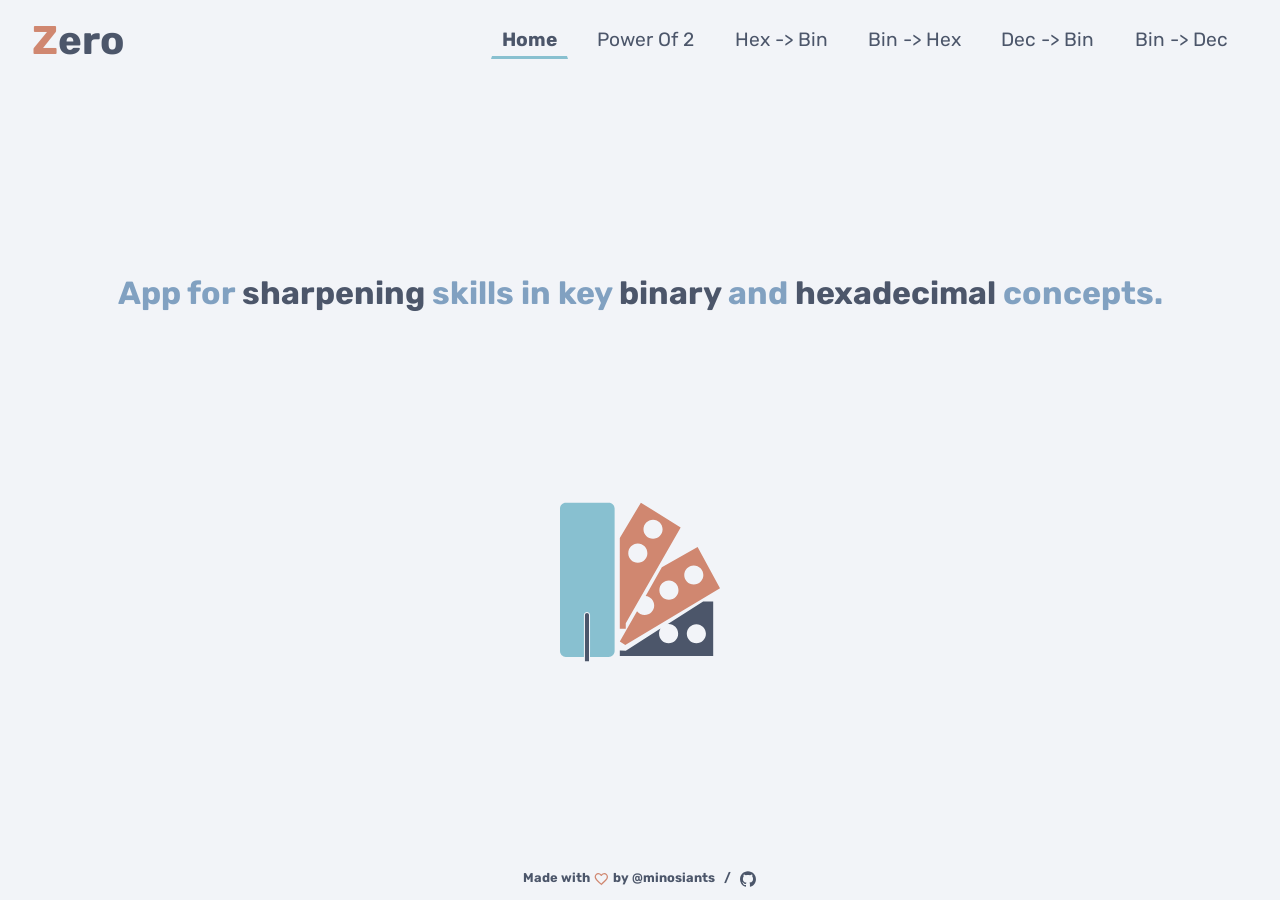
<file: index.html>
<!doctype html>
<html lang="en">
  <head>
    <meta charset="UTF-8" />
    <meta name="viewport" content="width=device-width, initial-scale=1" />
    <meta property="og:title" content="Zero" />
    <meta
      property="og:description"
      content="App for sharpening skills in key binary and hexadecimal concepts."
    />
    <meta
      property="og:image"
      content="https://minosiants.com/zero/media/logo.png"
    />
    <meta property="og:url" content="https://minosiants.com/zero" />
    <meta property="og:type" content="website" />

    <title>Zero</title>
    <link rel="shortcut icon" href="media/favicon.ico" />
    <link rel="preconnect" href="https://fonts.googleapis.com" />
    <link rel="preconnect" href="https://fonts.gstatic.com" crossorigin />
    <link
      href="https://fonts.googleapis.com/css2?family=Rubik:ital,wght@0,300..900;1,300..900&display=swap"
      rel="stylesheet"
    />
    <link href="css/style.css" rel="stylesheet" />
    <script src="js/code.js"></script>
    <style></style>
  </head>
  <body>
    <div class="canvas">
      <div class="content-pusher"></div>
      <header class="app-header">
        <div class="app-menu">
          <div class="logo">
            <a href="http://minosiants.com/zero"
              ><span class="logo-z">Z</span><span class="logo-00">ero</span></a
            >
          </div>
          <div class="app-menu-horizontal">
            <div class="app-menu-horizontal-list">
              <a
                href="index.html"
                class="app-menu-horizontal-list-item selected"
                >Home</a
              >
              <a href="power.html" class="app-menu-horizontal-list-item"
                >Power Of 2</a
              >
              <a href="hex.html" class="app-menu-horizontal-list-item"
                >Hex -> Bin</a
              >
              <a href="bin.html" class="app-menu-horizontal-list-item"
                >Bin -> Hex</a
              >
              <a href="dec.html" class="app-menu-horizontal-list-item"
                >Dec -> Bin</a
              >
              <a href="bdec.html" class="app-menu-horizontal-list-item"
                >Bin -> Dec</a
              >
            </div>
          </div>
          <div class="app-menu-hamburger">
            <svg
              xmlns="http://www.w3.org/2000/svg"
              class="app-menu-hamburger-icon"
              viewBox="0 -960 960 960"
              width="20px"
              fill="#e3e3e3"
            >
              <path
                d="M144-264v-72h672v72H144Zm0-180v-72h672v72H144Zm0-180v-72h672v72H144Z"
              />
            </svg>
          </div>
        </div>

        <div class="app-menu-slider">
          <div class="app-menu-slider-list">
            <a href="index.html" class="app-menu-slider-list-item selected"
              >Home</a
            >
            <a href="power.html" class="app-menu-slider-list-item"
              >Power Of 2</a
            >
            <a href="hex.html" class="app-menu-slider-list-item">Hex -> Bin</a>
            <a href="bin.html" class="app-menu-slider-list-item">Bin -> Hex</a>
            <a href="dec.html" class="app-menu-slider-list-item">Dec -> Bin</a>
            <a href="bdec.html" class="app-menu-slider-list-item">Bin -> Dec</a>
          </div>
        </div>
      </header>

      <main class="index">
        <h1 class="index-description">
          App for <span class="stress">sharpening</span> skills in key
          <span class="stress">binary</span> and
          <span class="stress">hexadecimal</span> concepts.
        </h1>

        <div class="index-image">
          <svg
            version="1.1"
            id="Capa_1"
            xmlns="http://www.w3.org/2000/svg"
            xmlns:xlink="http://www.w3.org/1999/xlink"
            viewBox="0 0 275.998 275.998"
            xml:space="preserve"
          >
            <g>
              <path
                id="_229759408"
                d="M103.155,62.071v156.641l10.304-0.045l-0.012-9.469l94.689-165.376L139.528,1.129
		L103.155,62.071L103.155,62.071z M134.255,71.784c9.102,0,16.479,7.377,16.479,16.479s-7.378,16.479-16.479,16.479
		c-9.102,0-16.479-7.377-16.479-16.479S125.153,71.784,134.255,71.784z M160.48,30.449c9.102,0,16.479,7.376,16.479,16.478
		s-7.377,16.479-16.479,16.479s-16.479-7.377-16.479-16.479S151.379,30.449,160.48,30.449z"
              />
              <path
                id="_237278608_1_"
                d="M175.657,112.719l-27.884,49.247c8.267,0.891,14.709,7.879,14.709,16.379
		c0,9.102-7.377,16.479-16.479,16.479c-5.363,0-10.136-2.582-13.141-6.542L103.176,240.7l9.413,5.764l163.409-97.882l-38.654-70.967
		L175.657,112.719L175.657,112.719z M187.907,135.618c9.102,0,16.479,7.377,16.479,16.479s-7.378,16.479-16.479,16.479
		s-16.479-7.377-16.479-16.479S178.806,135.618,187.907,135.618z M230.801,109.481c9.102,0,16.479,7.377,16.479,16.479
		s-7.377,16.478-16.479,16.478s-16.479-7.376-16.479-16.478S221.699,109.481,230.801,109.481L230.801,109.481z"
              />
              <path
                d="M264.249,171.591l-17.369,0.078l-61.497,39.088c0.646-0.078,1.303-0.122,1.969-0.122
		c9.102,0,16.479,7.377,16.479,16.479c0,9.103-7.377,16.478-16.479,16.478c-9.101,0-16.479-7.376-16.479-16.478
		c0-3.205,0.902-6.187,2.492-8.724l-59.861,38.043l-10.314-0.102l-0.021,9.437l161.102,0.011h0.001L264.249,171.591z
		 M235.23,243.781c-9.102,0-16.479-7.378-16.479-16.479s7.377-16.479,16.479-16.479c9.102,0,16.479,7.377,16.479,16.479
		S244.332,243.781,235.23,243.781z"
              />
              <path
                id="_237279472_1_"
                d="M10.081,1.129h74.048c5.553,0,10.081,4.528,10.081,10.081v245.979
		c0,5.552-4.528,10.08-10.081,10.08H51.806v-72.455c0-2.904-2.359-5.264-5.274-5.264l0,0c-2.904,0-5.252,2.359-5.252,5.264v72.455
		H10.081C4.529,267.27,0,262.741,0,257.19V11.21C0,5.658,4.529,1.129,10.081,1.129z"
              />
              <path
                id="_231596512"
                d="M46.538,191.408h0.005c1.918,0,3.484,1.566,3.484,3.488v79.973h-6.973v-79.973
		C43.054,192.975,44.62,191.408,46.538,191.408L46.538,191.408z"
              />
            </g>
          </svg>
        </div>
      </main>
      <footer class="app-footer">
        <div>
          Made with
          <svg
            xmlns="http://www.w3.org/2000/svg"
            class="app-footer-fav-icon"
            viewBox="0 -960 960 960"
            fill="#e3e3e3"
          >
            <path
              d="m480-144-50-45q-100-89-165-152.5t-102.5-113Q125-504 110.5-545T96-629q0-89 61-150t150-61q49 0 95 21t78 59q32-38 78-59t95-21q89 0 150 61t61 150q0 43-14 83t-51.5 89q-37.5 49-103 113.5T528-187l-48 43Zm0-97q93-83 153-141.5t95.5-102Q764-528 778-562t14-67q0-59-40-99t-99-40q-35 0-65.5 14.5T535-713l-35 41h-40l-35-41q-22-26-53.5-40.5T307-768q-59 0-99 40t-40 99q0 33 13 65.5t47.5 75.5q34.5 43 95 102T480-241Zm0-264Z"
            />
          </svg>
          by
          <a href="http://minosiants.com" target="_blank">@minosiants</a>
          <span class="app-footer-sep">/</span>
          <a
            href="https://github.com/minosiants/zero"
            target="_blank"
            class="app-footer-github"
          >
            <svg viewBox="0 0 25 25" class="app-footer-github-icon">
              <path
                d="M12 .297c-6.63 0-12 5.373-12 12 0 5.303 3.438 9.8 8.205 11.385.6.113.82-.258.82-.577 0-.285-.01-1.04-.015-2.04-3.338.724-4.042-1.61-4.042-1.61C4.422 18.07 3.633 17.7 3.633 17.7c-1.087-.744.084-.729.084-.729 1.205.084 1.838 1.236 1.838 1.236 1.07 1.835 2.809 1.305 3.495.998.108-.776.417-1.305.76-1.605-2.665-.3-5.466-1.332-5.466-5.93 0-1.31.465-2.38 1.235-3.22-.135-.303-.54-1.523.105-3.176 0 0 1.005-.322 3.3 1.23.96-.267 1.98-.399 3-.405 1.02.006 2.04.138 3 .405 2.28-1.552 3.285-1.23 3.285-1.23.645 1.653.24 2.873.12 3.176.765.84 1.23 1.91 1.23 3.22 0 4.61-2.805 5.625-5.475 5.92.42.36.81 1.096.81 2.22 0 1.606-.015 2.896-.015 3.286 0 .315.21.69.825.57C20.565 22.092 24 17.592 24 12.297c0-6.627-5.373-12-12-12"
              ></path>
            </svg>
          </a>
        </div>
      </footer>
    </div>
  </body>
</html>
</file>
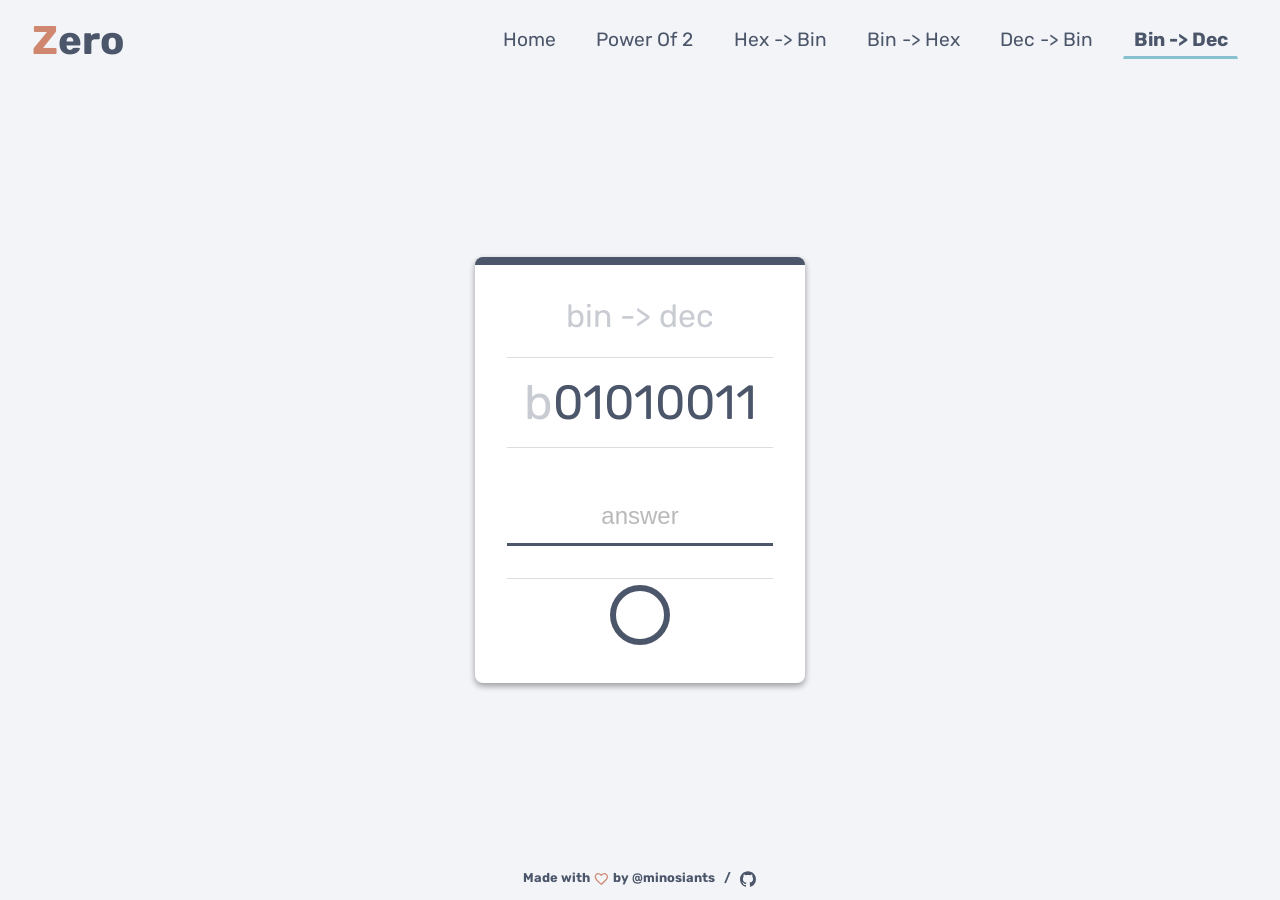
<file: bdec.html>
<!doctype html>
<html lang="en">
  <head>
    <meta charset="UTF-8" />
    <meta name="viewport" content="width=device-width, initial-scale=1" />
    <title>Zero - hex</title>
    <link rel="preconnect" href="https://fonts.googleapis.com" />
    <link rel="preconnect" href="https://fonts.gstatic.com" crossorigin />
    <link
      href="https://fonts.googleapis.com/css2?family=Rubik:ital,wght@0,300..900;1,300..900&display=swap"
      rel="stylesheet"
    />
    <link href="css/style.css" rel="stylesheet" />
    <script src="js/code.js"></script>
    <style></style>
  </head>
  <body id="bdec">
    <div class="canvas">
      <div class="content-pusher"></div>
      <header class="app-header">
        <div class="app-menu">
          <div class="logo">
            <a href="http://minosiants.com/zero"
              ><span class="logo-z">Z</span><span class="logo-00">ero</span></a
            >
          </div>
          <div class="app-menu-horizontal">
            <div class="app-menu-horizontal-list">
              <a href="index.html" class="app-menu-horizontal-list-item"
                >Home</a
              >
              <a href="power.html" class="app-menu-horizontal-list-item"
                >Power Of 2</a
              >
              <a href="hex.html" class="app-menu-horizontal-list-item"
                >Hex -> Bin</a
              >
              <a href="bin.html" class="app-menu-horizontal-list-item"
                >Bin -> Hex</a
              >
              <a href="dec.html" class="app-menu-horizontal-list-item"
                >Dec -> Bin</a
              >
              <a href="bdec.html" class="app-menu-horizontal-list-item selected"
                >Bin -> Dec</a
              >
            </div>
          </div>
          <div class="app-menu-hamburger">
            <svg
              xmlns="http://www.w3.org/2000/svg"
              class="app-menu-hamburger-icon"
              viewBox="0 -960 960 960"
              width="20px"
              fill="#e3e3e3"
            >
              <path
                d="M144-264v-72h672v72H144Zm0-180v-72h672v72H144Zm0-180v-72h672v72H144Z"
              />
            </svg>
          </div>
        </div>
        <div class="app-menu-slider">
          <div class="app-menu-slider-list">
            <a href="index.html" class="app-menu-slider-list-item">Home</a>
            <a href="power.html" class="app-menu-slider-list-item"
              >Power of 2</a
            >
            <a href="hex.html" class="app-menu-slider-list-item selected"
              >Hex -> Bin</a
            >
            <a href="bin.html" class="app-menu-slider-list-item">Bin -> Hex</a>
          </div>
        </div>
      </header>

      <main>
        <div class="card" id="binToDec">
          <header>bin -> dec</header>
          <section class="question">
            <span class="question-prefix">b</span>
            <span class="question-value"></span>
          </section>
          <section class="result">
            <span class="result-prefix"></span>
            <span class="result-value"></span>
          </section>
          <section class="answer">
            <input type="text" placeholder="answer" />
            <div class="line"></div>
          </section>
          <footer>
            <div class="action">
              <svg
                xmlns="http://www.w3.org/2000/svg"
                class="reload"
                viewBox="0 -960 960 960"
                width="24px"
                fill="#e3e3e3"
              >
                <path
                  d="M480-160q-134 0-227-93t-93-227q0-134 93-227t227-93q69 0 132 28.5T720-690v-110h80v280H520v-80h168q-32-56-87.5-88T480-720q-100 0-170 70t-70 170q0 100 70 170t170 70q77 0 139-44t87-116h84q-28 106-114 173t-196 67Z"
                />
              </svg>
              <svg
                xmlns="http://www.w3.org/2000/svg"
                class="submit"
                viewBox="0 -960 960 960"
                fill="#e3e3e3"
              >
                <path
                  d="M480-80q-83 0-156-31.5T197-197q-54-54-85.5-127T80-480q0-83 31.5-156T197-763q54-54 127-85.5T480-880q83 0 156 31.5T763-763q54 54 85.5 127T880-480q0 83-31.5 156T763-197q-54 54-127 85.5T480-80Zm0-80q134 0 227-93t93-227q0-134-93-227t-227-93q-134 0-227 93t-93 227q0 134 93 227t227 93Zm0-320Z"
                />
              </svg>
            </div>
          </footer>
        </div>
      </main>
      <footer class="app-footer">
        <div>
          Made with
          <svg
            xmlns="http://www.w3.org/2000/svg"
            class="app-footer-fav-icon"
            viewBox="0 -960 960 960"
            fill="#e3e3e3"
          >
            <path
              d="m480-144-50-45q-100-89-165-152.5t-102.5-113Q125-504 110.5-545T96-629q0-89 61-150t150-61q49 0 95 21t78 59q32-38 78-59t95-21q89 0 150 61t61 150q0 43-14 83t-51.5 89q-37.5 49-103 113.5T528-187l-48 43Zm0-97q93-83 153-141.5t95.5-102Q764-528 778-562t14-67q0-59-40-99t-99-40q-35 0-65.5 14.5T535-713l-35 41h-40l-35-41q-22-26-53.5-40.5T307-768q-59 0-99 40t-40 99q0 33 13 65.5t47.5 75.5q34.5 43 95 102T480-241Zm0-264Z"
            />
          </svg>
          by
          <a href="http://minosiants.com" target="_blank">@minosiants</a>
          <span class="app-footer-sep">/</span>
          <a
            href="https://github.com/minosiants/zero"
            target="_blank"
            class="app-footer-github"
          >
            <svg viewBox="0 0 25 25" class="app-footer-github-icon">
              <path
                d="M12 .297c-6.63 0-12 5.373-12 12 0 5.303 3.438 9.8 8.205 11.385.6.113.82-.258.82-.577 0-.285-.01-1.04-.015-2.04-3.338.724-4.042-1.61-4.042-1.61C4.422 18.07 3.633 17.7 3.633 17.7c-1.087-.744.084-.729.084-.729 1.205.084 1.838 1.236 1.838 1.236 1.07 1.835 2.809 1.305 3.495.998.108-.776.417-1.305.76-1.605-2.665-.3-5.466-1.332-5.466-5.93 0-1.31.465-2.38 1.235-3.22-.135-.303-.54-1.523.105-3.176 0 0 1.005-.322 3.3 1.23.96-.267 1.98-.399 3-.405 1.02.006 2.04.138 3 .405 2.28-1.552 3.285-1.23 3.285-1.23.645 1.653.24 2.873.12 3.176.765.84 1.23 1.91 1.23 3.22 0 4.61-2.805 5.625-5.475 5.92.42.36.81 1.096.81 2.22 0 1.606-.015 2.896-.015 3.286 0 .315.21.69.825.57C20.565 22.092 24 17.592 24 12.297c0-6.627-5.373-12-12-12"
              ></path>
            </svg>
          </a>
        </div>
      </footer>
    </div>
  </body>
</html>
</file>
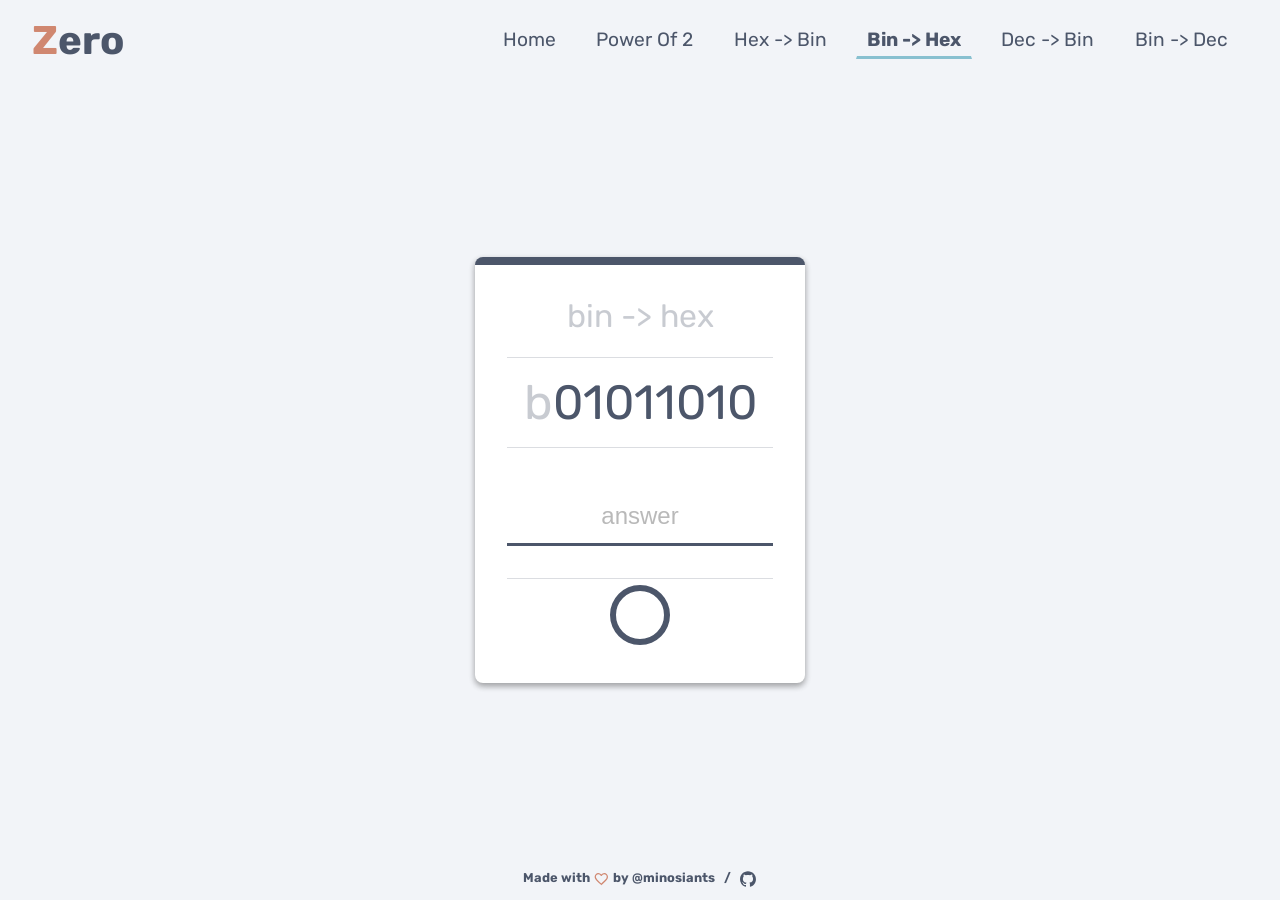
<file: bin.html>
<!doctype html>
<html lang="en">
  <head>
    <meta charset="UTF-8" />
    <meta name="viewport" content="width=device-width, initial-scale=1" />
    <title>Zero - bin</title>
    <link rel="preconnect" href="https://fonts.googleapis.com" />
    <link rel="preconnect" href="https://fonts.gstatic.com" crossorigin />
    <link
      href="https://fonts.googleapis.com/css2?family=Rubik:ital,wght@0,300..900;1,300..900&display=swap"
      rel="stylesheet"
    />
    <link href="css/style.css" rel="stylesheet" />
    <script src="js/code.js"></script>
    <style></style>
  </head>
  <body id="bin">
    <div class="canvas">
      <div class="content-pusher"></div>
      <header class="app-header">
        <div class="app-menu">
          <div class="logo">
            <a href="http://minosiants.com/zero"
              ><span class="logo-z">Z</span><span class="logo-00">ero</span></a
            >
          </div>
          <div class="app-menu-horizontal">
            <div class="app-menu-horizontal-list">
              <a href="index.html" class="app-menu-horizontal-list-item"
                >Home</a
              >
              <a href="power.html" class="app-menu-horizontal-list-item"
                >Power Of 2</a
              >
              <a href="hex.html" class="app-menu-horizontal-list-item"
                >Hex -> Bin</a
              >
              <a href="bin.html" class="app-menu-horizontal-list-item selected"
                >Bin -> Hex</a
              >
              <a href="dec.html" class="app-menu-horizontal-list-item"
                >Dec -> Bin</a
              >
              <a href="bdec.html" class="app-menu-horizontal-list-item"
                >Bin -> Dec</a
              >
            </div>
          </div>
          <div class="app-menu-hamburger">
            <svg
              xmlns="http://www.w3.org/2000/svg"
              class="app-menu-hamburger-icon"
              viewBox="0 -960 960 960"
              width="20px"
              fill="#e3e3e3"
            >
              <path
                d="M144-264v-72h672v72H144Zm0-180v-72h672v72H144Zm0-180v-72h672v72H144Z"
              />
            </svg>
          </div>
        </div>
        <div class="app-menu-slider">
          <div class="app-menu-slider-list">
            <a href="index.html" class="app-menu-slider-list-item">Home</a>
            <a href="power.html" class="app-menu-slider-list-item"
              >Power of 2</a
            >
            <a href="hex.html" class="app-menu-slider-list-item">Hex -> Bin</a>
            <a href="bin.html" class="app-menu-slider-list-item selected"
              >Bin -> Hex</a
            >
            <a href="dec.html" class="app-menu-slider-list-item">Dec -> Bin</a>
            <a href="bdec.html" class="app-menu-slider-list-item">Bin -> Dec</a>
          </div>
        </div>
      </header>

      <main>
        <div class="card" id="binToHex">
          <header>bin -> hex</header>
          <section class="question">
            <span class="question-prefix">b</span>
            <span class="question-value"></span>
          </section>
          <section class="result">
            <span class="result-prefix">0x</span>
            <span class="result-value"></span>
          </section>
          <section class="answer">
            <input type="number" placeholder="answer" />
            <div class="line"></div>
          </section>
          <footer>
            <div class="action">
              <svg
                xmlns="http://www.w3.org/2000/svg"
                class="reload"
                viewBox="0 -960 960 960"
                width="24px"
                fill="#e3e3e3"
              >
                <path
                  d="M480-160q-134 0-227-93t-93-227q0-134 93-227t227-93q69 0 132 28.5T720-690v-110h80v280H520v-80h168q-32-56-87.5-88T480-720q-100 0-170 70t-70 170q0 100 70 170t170 70q77 0 139-44t87-116h84q-28 106-114 173t-196 67Z"
                />
              </svg>
              <svg
                xmlns="http://www.w3.org/2000/svg"
                class="submit"
                viewBox="0 -960 960 960"
                fill="#e3e3e3"
              >
                <path
                  d="M480-80q-83 0-156-31.5T197-197q-54-54-85.5-127T80-480q0-83 31.5-156T197-763q54-54 127-85.5T480-880q83 0 156 31.5T763-763q54 54 85.5 127T880-480q0 83-31.5 156T763-197q-54 54-127 85.5T480-80Zm0-80q134 0 227-93t93-227q0-134-93-227t-227-93q-134 0-227 93t-93 227q0 134 93 227t227 93Zm0-320Z"
                />
              </svg>
            </div>
          </footer>
        </div>
      </main>
      <footer class="app-footer">
        <div>
          Made with
          <svg
            xmlns="http://www.w3.org/2000/svg"
            class="app-footer-fav-icon"
            viewBox="0 -960 960 960"
            fill="#e3e3e3"
          >
            <path
              d="m480-144-50-45q-100-89-165-152.5t-102.5-113Q125-504 110.5-545T96-629q0-89 61-150t150-61q49 0 95 21t78 59q32-38 78-59t95-21q89 0 150 61t61 150q0 43-14 83t-51.5 89q-37.5 49-103 113.5T528-187l-48 43Zm0-97q93-83 153-141.5t95.5-102Q764-528 778-562t14-67q0-59-40-99t-99-40q-35 0-65.5 14.5T535-713l-35 41h-40l-35-41q-22-26-53.5-40.5T307-768q-59 0-99 40t-40 99q0 33 13 65.5t47.5 75.5q34.5 43 95 102T480-241Zm0-264Z"
            />
          </svg>
          by
          <a href="http://minosiants.com" target="_blank">@minosiants</a>
          <span class="app-footer-sep">/</span>
          <a
            href="https://github.com/minosiants/zero"
            target="_blank"
            class="app-footer-github"
          >
            <svg viewBox="0 0 25 25" class="app-footer-github-icon">
              <path
                d="M12 .297c-6.63 0-12 5.373-12 12 0 5.303 3.438 9.8 8.205 11.385.6.113.82-.258.82-.577 0-.285-.01-1.04-.015-2.04-3.338.724-4.042-1.61-4.042-1.61C4.422 18.07 3.633 17.7 3.633 17.7c-1.087-.744.084-.729.084-.729 1.205.084 1.838 1.236 1.838 1.236 1.07 1.835 2.809 1.305 3.495.998.108-.776.417-1.305.76-1.605-2.665-.3-5.466-1.332-5.466-5.93 0-1.31.465-2.38 1.235-3.22-.135-.303-.54-1.523.105-3.176 0 0 1.005-.322 3.3 1.23.96-.267 1.98-.399 3-.405 1.02.006 2.04.138 3 .405 2.28-1.552 3.285-1.23 3.285-1.23.645 1.653.24 2.873.12 3.176.765.84 1.23 1.91 1.23 3.22 0 4.61-2.805 5.625-5.475 5.92.42.36.81 1.096.81 2.22 0 1.606-.015 2.896-.015 3.286 0 .315.21.69.825.57C20.565 22.092 24 17.592 24 12.297c0-6.627-5.373-12-12-12"
              ></path>
            </svg>
          </a>
        </div>
      </footer>
    </div>
  </body>
</html>
</file>
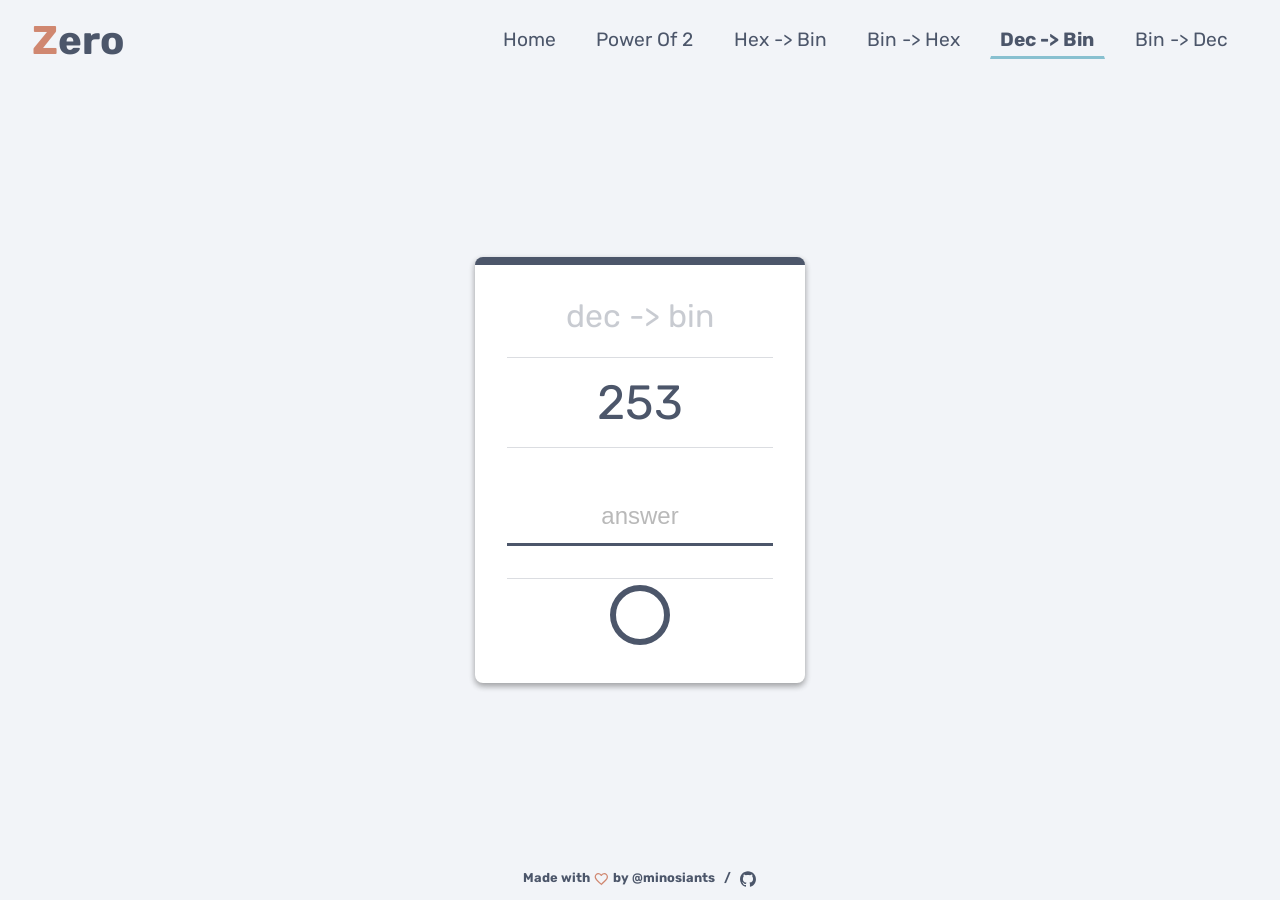
<file: dec.html>
<!doctype html>
<html lang="en">
  <head>
    <meta charset="UTF-8" />
    <meta name="viewport" content="width=device-width, initial-scale=1" />
    <title>Zero - hex</title>
    <link rel="preconnect" href="https://fonts.googleapis.com" />
    <link rel="preconnect" href="https://fonts.gstatic.com" crossorigin />
    <link
      href="https://fonts.googleapis.com/css2?family=Rubik:ital,wght@0,300..900;1,300..900&display=swap"
      rel="stylesheet"
    />
    <link href="css/style.css" rel="stylesheet" />
    <script src="js/code.js"></script>
    <style></style>
  </head>
  <body id="dec">
    <div class="canvas">
      <div class="content-pusher"></div>
      <header class="app-header">
        <div class="app-menu">
          <div class="logo">
            <a href="http://minosiants.com/zero"
              ><span class="logo-z">Z</span><span class="logo-00">ero</span></a
            >
          </div>
          <div class="app-menu-horizontal">
            <div class="app-menu-horizontal-list">
              <a href="index.html" class="app-menu-horizontal-list-item"
                >Home</a
              >
              <a href="power.html" class="app-menu-horizontal-list-item"
                >Power Of 2</a
              >
              <a href="hex.html" class="app-menu-horizontal-list-item"
                >Hex -> Bin</a
              >
              <a href="bin.html" class="app-menu-horizontal-list-item"
                >Bin -> Hex</a
              >
              <a href="dec.html" class="app-menu-horizontal-list-item selected"
                >Dec -> Bin</a
              >
              <a href="bdec.html" class="app-menu-horizontal-list-item"
                >Bin -> Dec</a
              >
            </div>
          </div>
          <div class="app-menu-hamburger">
            <svg
              xmlns="http://www.w3.org/2000/svg"
              class="app-menu-hamburger-icon"
              viewBox="0 -960 960 960"
              width="20px"
              fill="#e3e3e3"
            >
              <path
                d="M144-264v-72h672v72H144Zm0-180v-72h672v72H144Zm0-180v-72h672v72H144Z"
              />
            </svg>
          </div>
        </div>
        <div class="app-menu-slider">
          <div class="app-menu-slider-list">
            <a href="index.html" class="app-menu-slider-list-item">Home</a>
            <a href="power.html" class="app-menu-slider-list-item"
              >Power of 2</a
            >
            <a href="hex.html" class="app-menu-slider-list-item selected"
              >Hex -> Bin</a
            >
            <a href="bin.html" class="app-menu-slider-list-item">Bin -> Hex</a>
            <a href="dec.html" class="app-menu-slider-list-item">Dec -> Bin</a>
            <a href="bdec.html" class="app-menu-slider-list-item">Bin -> Dec</a>
          </div>
        </div>
      </header>

      <main>
        <div class="card" id="DecToBin">
          <header>dec -> bin</header>
          <section class="question">
            <span class="question-prefix"></span>
            <span class="question-value"></span>
          </section>
          <section class="result">
            <span class="result-prefix">b</span>
            <span class="result-value"></span>
          </section>
          <section class="answer">
            <input type="text" placeholder="answer" />
            <div class="line"></div>
          </section>
          <footer>
            <div class="action">
              <svg
                xmlns="http://www.w3.org/2000/svg"
                class="reload"
                viewBox="0 -960 960 960"
                width="24px"
                fill="#e3e3e3"
              >
                <path
                  d="M480-160q-134 0-227-93t-93-227q0-134 93-227t227-93q69 0 132 28.5T720-690v-110h80v280H520v-80h168q-32-56-87.5-88T480-720q-100 0-170 70t-70 170q0 100 70 170t170 70q77 0 139-44t87-116h84q-28 106-114 173t-196 67Z"
                />
              </svg>
              <svg
                xmlns="http://www.w3.org/2000/svg"
                class="submit"
                viewBox="0 -960 960 960"
                fill="#e3e3e3"
              >
                <path
                  d="M480-80q-83 0-156-31.5T197-197q-54-54-85.5-127T80-480q0-83 31.5-156T197-763q54-54 127-85.5T480-880q83 0 156 31.5T763-763q54 54 85.5 127T880-480q0 83-31.5 156T763-197q-54 54-127 85.5T480-80Zm0-80q134 0 227-93t93-227q0-134-93-227t-227-93q-134 0-227 93t-93 227q0 134 93 227t227 93Zm0-320Z"
                />
              </svg>
            </div>
          </footer>
        </div>
      </main>
      <footer class="app-footer">
        <div>
          Made with
          <svg
            xmlns="http://www.w3.org/2000/svg"
            class="app-footer-fav-icon"
            viewBox="0 -960 960 960"
            fill="#e3e3e3"
          >
            <path
              d="m480-144-50-45q-100-89-165-152.5t-102.5-113Q125-504 110.5-545T96-629q0-89 61-150t150-61q49 0 95 21t78 59q32-38 78-59t95-21q89 0 150 61t61 150q0 43-14 83t-51.5 89q-37.5 49-103 113.5T528-187l-48 43Zm0-97q93-83 153-141.5t95.5-102Q764-528 778-562t14-67q0-59-40-99t-99-40q-35 0-65.5 14.5T535-713l-35 41h-40l-35-41q-22-26-53.5-40.5T307-768q-59 0-99 40t-40 99q0 33 13 65.5t47.5 75.5q34.5 43 95 102T480-241Zm0-264Z"
            />
          </svg>
          by
          <a href="http://minosiants.com" target="_blank">@minosiants</a>
          <span class="app-footer-sep">/</span>
          <a
            href="https://github.com/minosiants/zero"
            target="_blank"
            class="app-footer-github"
          >
            <svg viewBox="0 0 25 25" class="app-footer-github-icon">
              <path
                d="M12 .297c-6.63 0-12 5.373-12 12 0 5.303 3.438 9.8 8.205 11.385.6.113.82-.258.82-.577 0-.285-.01-1.04-.015-2.04-3.338.724-4.042-1.61-4.042-1.61C4.422 18.07 3.633 17.7 3.633 17.7c-1.087-.744.084-.729.084-.729 1.205.084 1.838 1.236 1.838 1.236 1.07 1.835 2.809 1.305 3.495.998.108-.776.417-1.305.76-1.605-2.665-.3-5.466-1.332-5.466-5.93 0-1.31.465-2.38 1.235-3.22-.135-.303-.54-1.523.105-3.176 0 0 1.005-.322 3.3 1.23.96-.267 1.98-.399 3-.405 1.02.006 2.04.138 3 .405 2.28-1.552 3.285-1.23 3.285-1.23.645 1.653.24 2.873.12 3.176.765.84 1.23 1.91 1.23 3.22 0 4.61-2.805 5.625-5.475 5.92.42.36.81 1.096.81 2.22 0 1.606-.015 2.896-.015 3.286 0 .315.21.69.825.57C20.565 22.092 24 17.592 24 12.297c0-6.627-5.373-12-12-12"
              ></path>
            </svg>
          </a>
        </div>
      </footer>
    </div>
  </body>
</html>
</file>
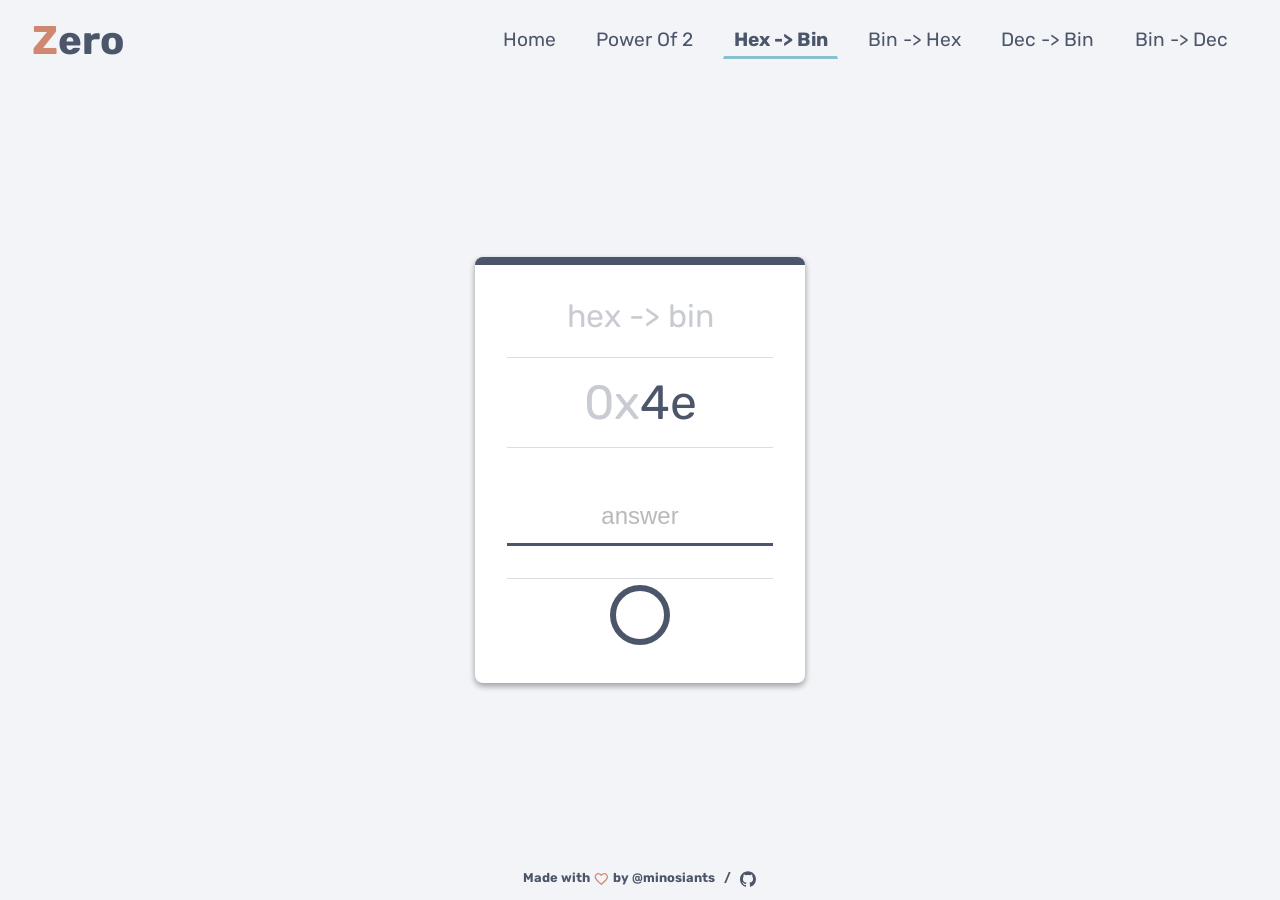
<file: hex.html>
<!doctype html>
<html lang="en">
  <head>
    <meta charset="UTF-8" />
    <meta name="viewport" content="width=device-width, initial-scale=1" />
    <title>Zero - hex</title>
    <link rel="preconnect" href="https://fonts.googleapis.com" />
    <link rel="preconnect" href="https://fonts.gstatic.com" crossorigin />
    <link
      href="https://fonts.googleapis.com/css2?family=Rubik:ital,wght@0,300..900;1,300..900&display=swap"
      rel="stylesheet"
    />
    <link href="css/style.css" rel="stylesheet" />
    <script src="js/code.js"></script>
    <style></style>
  </head>
  <body id="hex">
    <div class="canvas">
      <div class="content-pusher"></div>
      <header class="app-header">
        <div class="app-menu">
          <div class="logo">
            <a href="http://minosiants.com/zero"
              ><span class="logo-z">Z</span><span class="logo-00">ero</span></a
            >
          </div>
          <div class="app-menu-horizontal">
            <div class="app-menu-horizontal-list">
              <a href="index.html" class="app-menu-horizontal-list-item"
                >Home</a
              >
              <a href="power.html" class="app-menu-horizontal-list-item"
                >Power Of 2</a
              >
              <a href="hex.html" class="app-menu-horizontal-list-item selected"
                >Hex -> Bin</a
              >
              <a href="bin.html" class="app-menu-horizontal-list-item"
                >Bin -> Hex</a
              >
              <a href="dec.html" class="app-menu-horizontal-list-item"
                >Dec -> Bin</a
              >
              <a href="bdec.html" class="app-menu-horizontal-list-item"
                >Bin -> Dec</a
              >
            </div>
          </div>
          <div class="app-menu-hamburger">
            <svg
              xmlns="http://www.w3.org/2000/svg"
              class="app-menu-hamburger-icon"
              viewBox="0 -960 960 960"
              width="20px"
              fill="#e3e3e3"
            >
              <path
                d="M144-264v-72h672v72H144Zm0-180v-72h672v72H144Zm0-180v-72h672v72H144Z"
              />
            </svg>
          </div>
        </div>
        <div class="app-menu-slider">
          <div class="app-menu-slider-list">
            <a href="index.html" class="app-menu-slider-list-item">Home</a>
            <a href="power.html" class="app-menu-slider-list-item"
              >Power of 2</a
            >
            <a href="hex.html" class="app-menu-slider-list-item selected"
              >Hex -> Bin</a
            >
            <a href="bin.html" class="app-menu-slider-list-item">Bin -> Hex</a>
            <a href="dec.html" class="app-menu-slider-list-item">Dec -> Bin</a>
            <a href="bdec.html" class="app-menu-slider-list-item">Bin -> Dec</a>
          </div>
        </div>
      </header>

      <main>
        <div class="card" id="hexToBin">
          <header>hex -> bin</header>
          <section class="question">
            <span class="question-prefix">0x</span>
            <span class="question-value"></span>
          </section>
          <section class="result">
            <span class="result-prefix">b</span>
            <span class="result-value"></span>
          </section>
          <section class="answer">
            <input type="text" placeholder="answer" />
            <div class="line"></div>
          </section>
          <footer>
            <div class="action">
              <svg
                xmlns="http://www.w3.org/2000/svg"
                class="reload"
                viewBox="0 -960 960 960"
                width="24px"
                fill="#e3e3e3"
              >
                <path
                  d="M480-160q-134 0-227-93t-93-227q0-134 93-227t227-93q69 0 132 28.5T720-690v-110h80v280H520v-80h168q-32-56-87.5-88T480-720q-100 0-170 70t-70 170q0 100 70 170t170 70q77 0 139-44t87-116h84q-28 106-114 173t-196 67Z"
                />
              </svg>
              <svg
                xmlns="http://www.w3.org/2000/svg"
                class="submit"
                viewBox="0 -960 960 960"
                fill="#e3e3e3"
              >
                <path
                  d="M480-80q-83 0-156-31.5T197-197q-54-54-85.5-127T80-480q0-83 31.5-156T197-763q54-54 127-85.5T480-880q83 0 156 31.5T763-763q54 54 85.5 127T880-480q0 83-31.5 156T763-197q-54 54-127 85.5T480-80Zm0-80q134 0 227-93t93-227q0-134-93-227t-227-93q-134 0-227 93t-93 227q0 134 93 227t227 93Zm0-320Z"
                />
              </svg>
            </div>
          </footer>
        </div>
      </main>
      <footer class="app-footer">
        <div>
          Made with
          <svg
            xmlns="http://www.w3.org/2000/svg"
            class="app-footer-fav-icon"
            viewBox="0 -960 960 960"
            fill="#e3e3e3"
          >
            <path
              d="m480-144-50-45q-100-89-165-152.5t-102.5-113Q125-504 110.5-545T96-629q0-89 61-150t150-61q49 0 95 21t78 59q32-38 78-59t95-21q89 0 150 61t61 150q0 43-14 83t-51.5 89q-37.5 49-103 113.5T528-187l-48 43Zm0-97q93-83 153-141.5t95.5-102Q764-528 778-562t14-67q0-59-40-99t-99-40q-35 0-65.5 14.5T535-713l-35 41h-40l-35-41q-22-26-53.5-40.5T307-768q-59 0-99 40t-40 99q0 33 13 65.5t47.5 75.5q34.5 43 95 102T480-241Zm0-264Z"
            />
          </svg>
          by
          <a href="http://minosiants.com" target="_blank">@minosiants</a>
          <span class="app-footer-sep">/</span>
          <a
            href="https://github.com/minosiants/zero"
            target="_blank"
            class="app-footer-github"
          >
            <svg viewBox="0 0 25 25" class="app-footer-github-icon">
              <path
                d="M12 .297c-6.63 0-12 5.373-12 12 0 5.303 3.438 9.8 8.205 11.385.6.113.82-.258.82-.577 0-.285-.01-1.04-.015-2.04-3.338.724-4.042-1.61-4.042-1.61C4.422 18.07 3.633 17.7 3.633 17.7c-1.087-.744.084-.729.084-.729 1.205.084 1.838 1.236 1.838 1.236 1.07 1.835 2.809 1.305 3.495.998.108-.776.417-1.305.76-1.605-2.665-.3-5.466-1.332-5.466-5.93 0-1.31.465-2.38 1.235-3.22-.135-.303-.54-1.523.105-3.176 0 0 1.005-.322 3.3 1.23.96-.267 1.98-.399 3-.405 1.02.006 2.04.138 3 .405 2.28-1.552 3.285-1.23 3.285-1.23.645 1.653.24 2.873.12 3.176.765.84 1.23 1.91 1.23 3.22 0 4.61-2.805 5.625-5.475 5.92.42.36.81 1.096.81 2.22 0 1.606-.015 2.896-.015 3.286 0 .315.21.69.825.57C20.565 22.092 24 17.592 24 12.297c0-6.627-5.373-12-12-12"
              ></path>
            </svg>
          </a>
        </div>
      </footer>
    </div>
  </body>
</html>
</file>
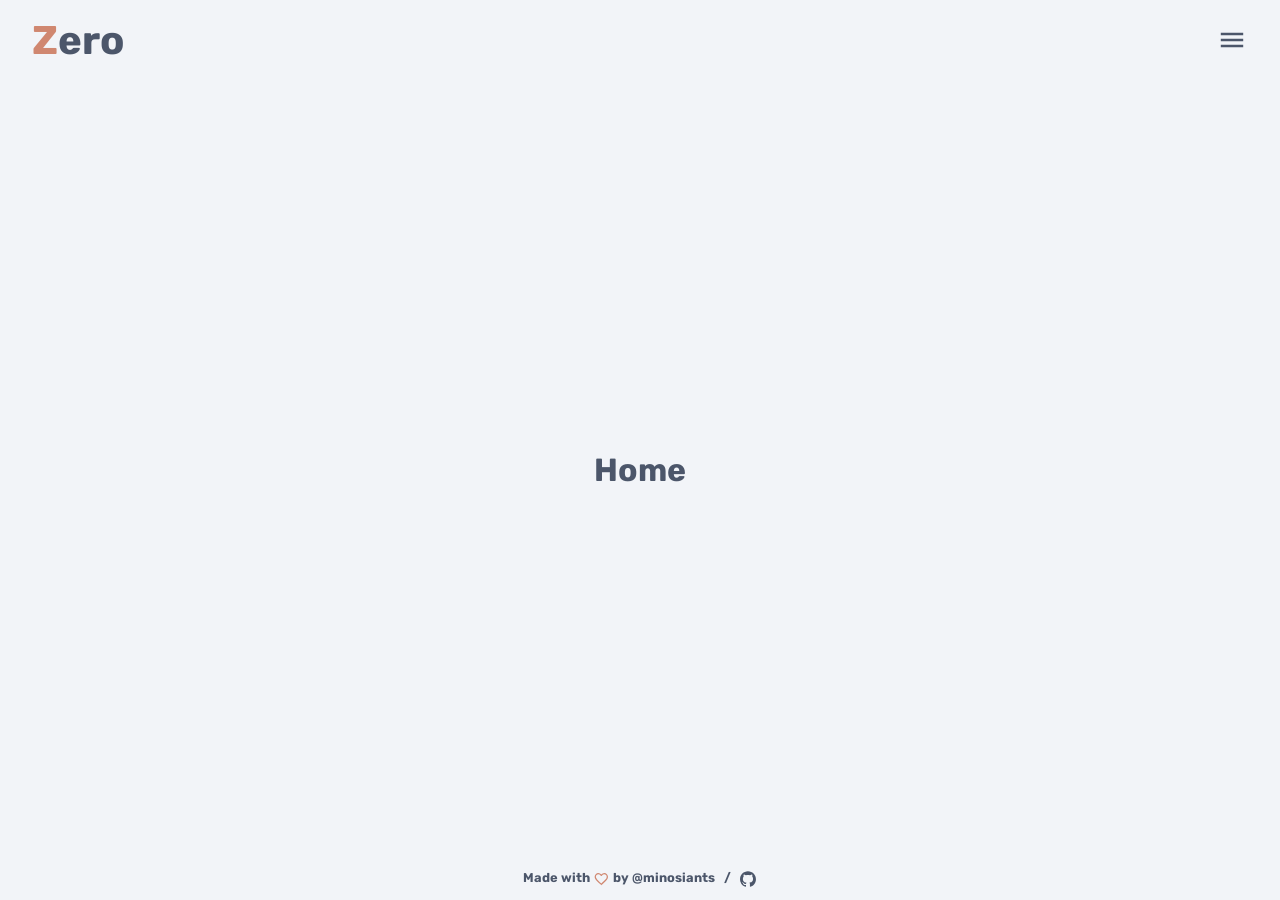
<file: home.html>
<!doctype html>
<html lang="en">
  <head>
    <meta charset="UTF-8" />
    <meta name="viewport" content="width=device-width, initial-scale=1" />
    <title>Zero</title>
    <link rel="preconnect" href="https://fonts.googleapis.com" />
    <link rel="preconnect" href="https://fonts.gstatic.com" crossorigin />
    <link
      href="https://fonts.googleapis.com/css2?family=Rubik:ital,wght@0,300..900;1,300..900&display=swap"
      rel="stylesheet"
    />
    <link href="css/style.css" rel="stylesheet" />
    <script src="js/code.js"></script>
    <style></style>
  </head>
  <body>
    <div class="canvas">
      <div class="content-pusher"></div>
      <header class="app-header">
        <div class="app-menu">
          <div class="logo">
            <span class="logo-z">Z</span><span class="logo-00">ero</span>
          </div>
          <svg
            xmlns="http://www.w3.org/2000/svg"
            class="app-menu-hamburger-icon"
            viewBox="0 -960 960 960"
            width="20px"
            fill="#e3e3e3"
          >
            <path
              d="M144-264v-72h672v72H144Zm0-180v-72h672v72H144Zm0-180v-72h672v72H144Z"
            />
          </svg>
        </div>
        <div class="app-menu-slider">
          <div class="app-menu-slider-list">
            <a href="/home.html" class="app-menu-slider-list-item selected"
              >Home</a
            >
            <a href="/power.html" class="app-menu-slider-list-item"
              >Power Of 2</a
            >
            <a href="/hex.html" class="app-menu-slider-list-item">Hex -> Bin</a>
            <a href="/bin.html" class="app-menu-slider-list-item">Bin -> Hex</a>
          </div>
        </div>
      </header>

      <main>
        <h1>Home</h1>
      </main>
      <footer class="app-footer">
        <div>
          Made with
          <svg
            xmlns="http://www.w3.org/2000/svg"
            class="app-footer-fav-icon"
            viewBox="0 -960 960 960"
            fill="#e3e3e3"
          >
            <path
              d="m480-144-50-45q-100-89-165-152.5t-102.5-113Q125-504 110.5-545T96-629q0-89 61-150t150-61q49 0 95 21t78 59q32-38 78-59t95-21q89 0 150 61t61 150q0 43-14 83t-51.5 89q-37.5 49-103 113.5T528-187l-48 43Zm0-97q93-83 153-141.5t95.5-102Q764-528 778-562t14-67q0-59-40-99t-99-40q-35 0-65.5 14.5T535-713l-35 41h-40l-35-41q-22-26-53.5-40.5T307-768q-59 0-99 40t-40 99q0 33 13 65.5t47.5 75.5q34.5 43 95 102T480-241Zm0-264Z"
            />
          </svg>
          by
          <a href="http://minosiants.com" target="_blank">@minosiants</a>
          <span class="app-footer-sep">/</span>
          <a
            href="https://github.com/minosiants/zero"
            target="_blank"
            class="app-footer-github"
          >
            <svg viewBox="0 0 25 25" class="app-footer-github-icon">
              <path
                d="M12 .297c-6.63 0-12 5.373-12 12 0 5.303 3.438 9.8 8.205 11.385.6.113.82-.258.82-.577 0-.285-.01-1.04-.015-2.04-3.338.724-4.042-1.61-4.042-1.61C4.422 18.07 3.633 17.7 3.633 17.7c-1.087-.744.084-.729.084-.729 1.205.084 1.838 1.236 1.838 1.236 1.07 1.835 2.809 1.305 3.495.998.108-.776.417-1.305.76-1.605-2.665-.3-5.466-1.332-5.466-5.93 0-1.31.465-2.38 1.235-3.22-.135-.303-.54-1.523.105-3.176 0 0 1.005-.322 3.3 1.23.96-.267 1.98-.399 3-.405 1.02.006 2.04.138 3 .405 2.28-1.552 3.285-1.23 3.285-1.23.645 1.653.24 2.873.12 3.176.765.84 1.23 1.91 1.23 3.22 0 4.61-2.805 5.625-5.475 5.92.42.36.81 1.096.81 2.22 0 1.606-.015 2.896-.015 3.286 0 .315.21.69.825.57C20.565 22.092 24 17.592 24 12.297c0-6.627-5.373-12-12-12"
              ></path>
            </svg>
          </a>
        </div>
      </footer>
    </div>
  </body>
</html>
</file>
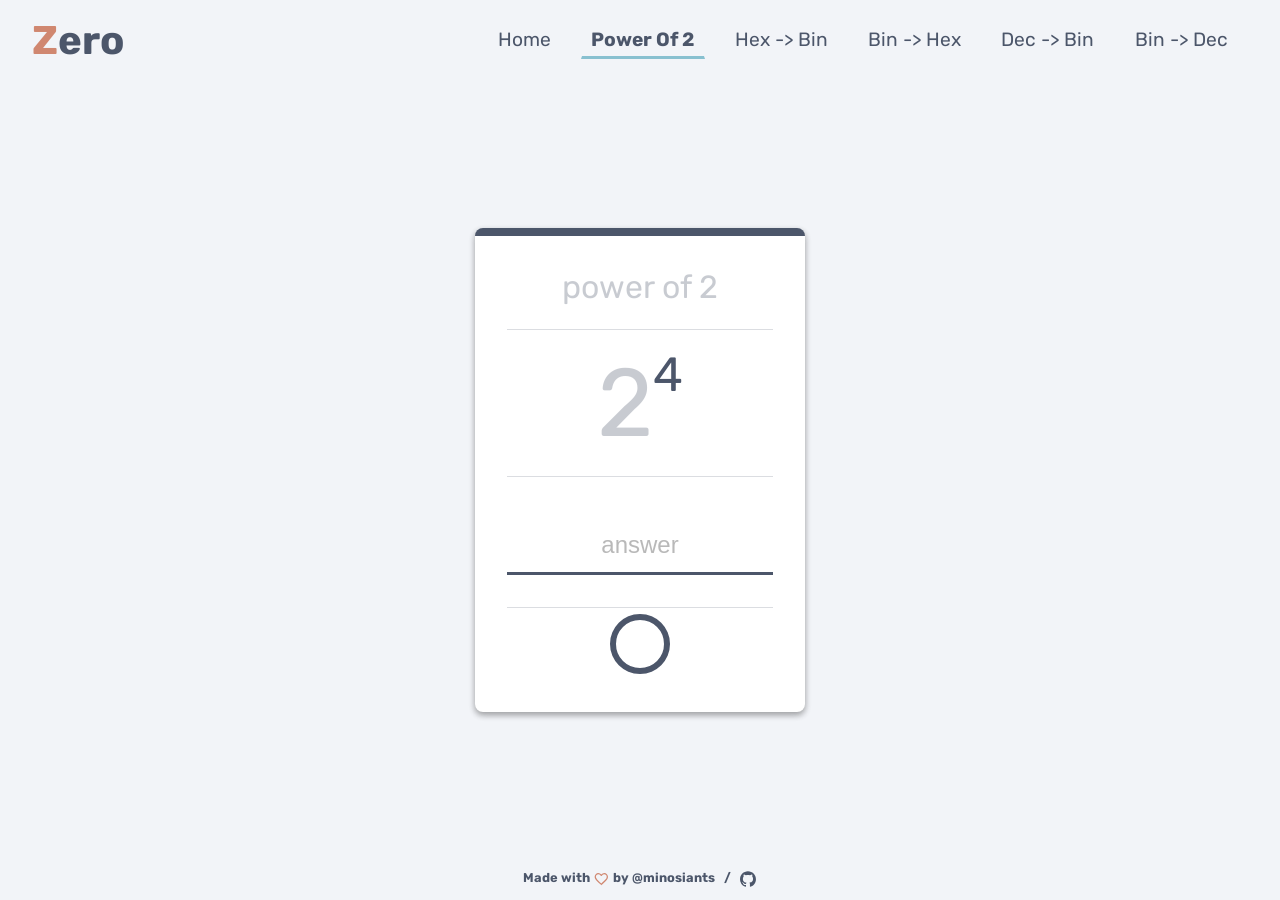
<file: power.html>
<!doctype html>
<html lang="en">
  <head>
    <meta charset="UTF-8" />
    <meta name="viewport" content="width=device-width, initial-scale=1" />
    <title>Zero</title>
    <link rel="preconnect" href="https://fonts.googleapis.com" />
    <link rel="preconnect" href="https://fonts.gstatic.com" crossorigin />
    <link
      href="https://fonts.googleapis.com/css2?family=Rubik:ital,wght@0,300..900;1,300..900&display=swap"
      rel="stylesheet"
    />
    <link href="css/style.css" rel="stylesheet" />
    <script src="js/code.js"></script>
    <style></style>
  </head>
  <body id="power">
    <div class="canvas">
      <div class="content-pusher"></div>
      <header class="app-header">
        <div class="app-menu">
          <div class="logo">
            <a href="http://minosiants.com/zero"
              ><span class="logo-z">Z</span><span class="logo-00">ero</span></a
            >
          </div>
          <div class="app-menu-horizontal">
            <div class="app-menu-horizontal-list">
              <a href="index.html" class="app-menu-horizontal-list-item"
                >Home</a
              >
              <a
                href="power.html"
                class="app-menu-horizontal-list-item selected"
                >Power Of 2</a
              >
              <a href="hex.html" class="app-menu-horizontal-list-item"
                >Hex -> Bin</a
              >
              <a href="bin.html" class="app-menu-horizontal-list-item"
                >Bin -> Hex</a
              >
              <a href="dec.html" class="app-menu-horizontal-list-item"
                >Dec -> Bin</a
              >
              <a href="bdec.html" class="app-menu-horizontal-list-item"
                >Bin -> Dec</a
              >
            </div>
          </div>
          <div class="app-menu-hamburger">
            <svg
              xmlns="http://www.w3.org/2000/svg"
              class="app-menu-hamburger-icon"
              viewBox="0 -960 960 960"
              width="20px"
              fill="#e3e3e3"
            >
              <path
                d="M144-264v-72h672v72H144Zm0-180v-72h672v72H144Zm0-180v-72h672v72H144Z"
              />
            </svg>
          </div>
        </div>
        <div class="app-menu-slider">
          <div class="app-menu-slider-list">
            <a href="index.html" class="app-menu-slider-list-item">Home</a>
            <a href="power.html" class="app-menu-slider-list-item selected"
              >Power Of 2</a
            >
            <a href="hex.html" class="app-menu-slider-list-item">Hex -> Bin</a>
            <a href="bin.html" class="app-menu-slider-list-item">Bin -> Hex</a>
            <a href="dec.html" class="app-menu-slider-list-item">Dec -> Bin</a>
            <a href="bdec.html" class="app-menu-slider-list-item">Bin -> Dec</a>
          </div>
        </div>
      </header>

      <main>
        <div class="card" id="powerOf2">
          <header>power of 2</header>
          <section class="question">
            <span class="queston-base">2</span>
            <span class="question-value">4</span>
          </section>
          <section class="result">
            <span class="result-prefix"></span>
            <span class="result-value"></span>
          </section>
          <section class="answer">
            <input type="number" placeholder="answer" />
            <div class="line"></div>
          </section>
          <footer>
            <div class="action">
              <svg
                xmlns="http://www.w3.org/2000/svg"
                class="reload"
                viewBox="0 -960 960 960"
                width="24px"
                fill="#e3e3e3"
              >
                <path
                  d="M480-160q-134 0-227-93t-93-227q0-134 93-227t227-93q69 0 132 28.5T720-690v-110h80v280H520v-80h168q-32-56-87.5-88T480-720q-100 0-170 70t-70 170q0 100 70 170t170 70q77 0 139-44t87-116h84q-28 106-114 173t-196 67Z"
                />
              </svg>
              <svg
                xmlns="http://www.w3.org/2000/svg"
                class="submit"
                viewBox="0 -960 960 960"
                fill="#e3e3e3"
              >
                <path
                  d="M480-80q-83 0-156-31.5T197-197q-54-54-85.5-127T80-480q0-83 31.5-156T197-763q54-54 127-85.5T480-880q83 0 156 31.5T763-763q54 54 85.5 127T880-480q0 83-31.5 156T763-197q-54 54-127 85.5T480-80Zm0-80q134 0 227-93t93-227q0-134-93-227t-227-93q-134 0-227 93t-93 227q0 134 93 227t227 93Zm0-320Z"
                />
              </svg>
            </div>
          </footer>
        </div>
      </main>
      <footer class="app-footer">
        <div>
          Made with
          <svg
            xmlns="http://www.w3.org/2000/svg"
            class="app-footer-fav-icon"
            viewBox="0 -960 960 960"
            fill="#e3e3e3"
          >
            <path
              d="m480-144-50-45q-100-89-165-152.5t-102.5-113Q125-504 110.5-545T96-629q0-89 61-150t150-61q49 0 95 21t78 59q32-38 78-59t95-21q89 0 150 61t61 150q0 43-14 83t-51.5 89q-37.5 49-103 113.5T528-187l-48 43Zm0-97q93-83 153-141.5t95.5-102Q764-528 778-562t14-67q0-59-40-99t-99-40q-35 0-65.5 14.5T535-713l-35 41h-40l-35-41q-22-26-53.5-40.5T307-768q-59 0-99 40t-40 99q0 33 13 65.5t47.5 75.5q34.5 43 95 102T480-241Zm0-264Z"
            />
          </svg>
          by
          <a href="http://minosiants.com" target="_blank">@minosiants</a>
          <span class="app-footer-sep">/</span>
          <a
            href="https://github.com/minosiants/zero"
            target="_blank"
            class="app-footer-github"
          >
            <svg viewBox="0 0 25 25" class="app-footer-github-icon">
              <path
                d="M12 .297c-6.63 0-12 5.373-12 12 0 5.303 3.438 9.8 8.205 11.385.6.113.82-.258.82-.577 0-.285-.01-1.04-.015-2.04-3.338.724-4.042-1.61-4.042-1.61C4.422 18.07 3.633 17.7 3.633 17.7c-1.087-.744.084-.729.084-.729 1.205.084 1.838 1.236 1.838 1.236 1.07 1.835 2.809 1.305 3.495.998.108-.776.417-1.305.76-1.605-2.665-.3-5.466-1.332-5.466-5.93 0-1.31.465-2.38 1.235-3.22-.135-.303-.54-1.523.105-3.176 0 0 1.005-.322 3.3 1.23.96-.267 1.98-.399 3-.405 1.02.006 2.04.138 3 .405 2.28-1.552 3.285-1.23 3.285-1.23.645 1.653.24 2.873.12 3.176.765.84 1.23 1.91 1.23 3.22 0 4.61-2.805 5.625-5.475 5.92.42.36.81 1.096.81 2.22 0 1.606-.015 2.896-.015 3.286 0 .315.21.69.825.57C20.565 22.092 24 17.592 24 12.297c0-6.627-5.373-12-12-12"
              ></path>
            </svg>
          </a>
        </div>
      </footer>
    </div>
  </body>
</html>
</file>
<file: css/style.css>
* {
  margin: 0;
}
:root {
  --nord0: #2e3440;
  --nord1: #3b4252;
  --nord2: #434c5e;
  --nord3: #4c566a;
  --nord4: rgba(216, 222, 233, 1); /*rgb(216 222 233)*/
  --nord5: #e5e9f0;
  --nord6: rgb(236 239 244);
  --nord7: #8fbcbb;
  --nord9: #81a1c1;
  --nord10: #5e81ac;
  --nord11: #bf616a;
  --nord12: #d08770;
  --nord13: #ebcb8b;
  --nord14: #a3be8c;
  --nord15: #b48ead;

  --bg-color-default: var(--nord5);
  --fn1-color-default: var(--nord0);
  --fn2-color-default: var(--nord1);
  --border-color: rgba(76, 86, 106, 0.2); /*nord3*/
  --border-color-default: var(--border-color);
  --border-color-2: var(--nord5);
  --border-color-3: var(--nord2);
  --border-size: clamp(0em, 0.1vw, 0.2em);
  --cell-pading-size: clamp(0em, 0.1vw, 0.2em);
  --border: var(--border-size) solid var(--border-color-default);
  --bottom-color-defalut: var(--border-color-default);
  --error-color-default: var(--nord12);
  --main-card-color-default: var(--nord3);
  --success-color-default: var(--nord14);
  --menu-icon-hover-bg: var(--border-color);
}
body {
  color: var(--nord3);
  height: 100vh;
  width: 100vw;
  background-color: rgb(242, 244, 248);
}
* {
  margin: 0;
  padding: 0;
}
* {
  box-sizing: border-box;
}
a:link,
a:visited,
a:hover,
a:active {
  text-decoration: none;
  color: var(--nord3);
}

.canvas {
  height: 100%;
  display: flex;
  flex-direction: column;
  font-family: Rubik;
  padding: 0 2rem;
  min-width: 350px;
  background-color: rgb(242, 244, 248);
}
main {
  height: 100%;
  display: flex;
  justify-content: center;
  align-items: center;
  flex-direction: column;
}
.content-pusher {
  height: 6rem;
}
.app-header {
  display: flex;
  flex-direction: column;
  position: fixed;
  right: 0em;
  top: 0;
  width: 100%;
  height: 5em;
  color: var(--nord3);
  z-index: 1000;
}
.app-menu {
  display: flex;
  align-items: center;
  justify-content: space-between;
  height: 5em;
  padding: 0 2em;
  width: 100%;
}
.app-menu-hamburger {
  display: none;
}

.app-menu-hamburger-icon {
  width: 2em;
  height: 2em;
  fill: var(--nord3);
}
.app-menu-hamburger-icon:hover {
  cursor: pointer;
  border-radius: 0.5em;
  background: white;
}
.app-menu-slider {
  position: absolute;
  text-align: center;
  top: 4em;
  background: rgb(242, 244, 248);
  height: 0px;
  width: 100%;
  transition: height 400ms ease-in-out;
  overflow-y: auto;
}
.app-menu-slider-list {
  display: flex;
  flex-direction: column;
}
.app-menu-slider-list-item {
  padding: 0.4em 0.5em;
  margin: 0.5em;
  font-size: 2em;
}
.app-menu-slider-list-item:hover {
  border-radius: 0.5em;
  background: white;
}
.app-menu-horizontal {
  display: none;
  font-size: 1.2rem;
}
.app-menu-horizontal-list {
  display: flex;
}
.app-menu-horizontal-list-item {
  padding: 0.3em 0.5em;
  margin: 0 0.5em;
  border: var(--border-size) solid rgb(242, 244, 248);
}
.app-menu-horizontal-list-item:hover {
  background: white;
  border: var(--border);
}
.app-menu-horizontal-list .selected {
  border-bottom: 0.2rem solid rgb(136, 192, 208);
  font-weight: bold;
}
.logo {
  height: 100%;
  display: flex;
  font-size: 2.5rem;
  font-weight: bold;
  align-items: center;
}
.logo a {
  align-items: center;
}
.logo-z {
  color: var(--nord12);
}

.app-footer {
  display: flex;
  color: var(--nord3);
  background-color: rgb(242, 244, 248);
  justify-content: center;
  font-size: 0.8rem;
  padding: 1em 0;
  font-weight: bold;
}

.app-footer-fav-icon {
  fill: var(--nord12);
  width: 1.3em;
  vertical-align: middle;
}

.app-footer-github-icon {
  width: 1.3em;
  height: 1.3em;
  vertical-align: middle;
  fill: var(--nord3);
}
.app-footer-sep {
  padding: 0 0.5em;
}
.index .stress {
  color: var(--nord3);
}
.index {
  justify-content: space-between;
}
.index h1 {
  margin-top: auto;
  align-self: center;
  color: var(--nord9);
}
.index-image {
  align-self: center;
  width: 10em;
  margin-top: auto;
  margin-bottom: auto;
}
.index-image path {
  fill: var(--nord3);
}
.index-image path:nth-child(1) {
  fill: var(--nord12);
}
.index-image path:nth-child(2) {
  fill: var(--nord12);
}

.index-image path:nth-child(4) {
  fill: rgb(136, 192, 208);
}
.index-description {
  align-self: flex-start;
  margin-top: 8rem;
}

.card {
  justify-self: center;
  display: grid;
  grid-template-columns: repeat(1, auto);
  min-width: 330px;
  max-width: 330px;
  color: var(--nord3);
  border-top: 0.5em solid var(--nord3);
  background: white;
  padding: 2em;
  border-radius: 0.5em;
  box-shadow:
    0 3px 6px rgba(0, 0, 0, 0.16),
    0 3px 6px rgba(0, 0, 0, 0.23);
  z-index: 111;
}

.card header {
  display: flex;
  justify-content: center;
  font-size: 2em;
  opacity: 0.3;
  padding-bottom: 0.7em;
}

.card .question {
  display: flex;
  padding-bottom: 1em;
  padding-top: 1em;
  justify-content: center;
  border-top: var(--border);
  border-bottom: var(--border);
  border-opacity: 0.3;
}

#powerOf2.card .queston-base {
  font-size: 6em;
  opacity: 0.3;
}

.card .question-value {
  font-size: 3em;
}

#hexToBin.card .question-prefix {
  opacity: 0.3;
  font-size: 3em;
}
#hexToBin.card .result-prefix {
  opacity: 0.3;
}

#hexToBin.card .result-value span:nth-child(4) {
  padding-right: 1rem;
}
#binToHex.card .question-prefix {
  font-size: 3em;
  opacity: 0.3;
}
#binToHex.card .result-prefix {
  opacity: 0.3;
}
#decToBin.card .result-prefix {
  opacity: 0.3;
}
#binToDec.card .question-prefix {
  font-size: 3em;
  opacity: 0.3;
}

.card .result {
  display: flex;
  justify-content: center;
  font-size: 3em;
  padding-top: 0em;
  border-bottom: var(--border);
}

.card .answer {
  display: grid;
  grid-template-columns: repeat(1, auto);
  justify-content: right;
  padding-bottom: 2em;
  padding-top: 2em;
  border-bottom: var(--border);
}

.card .answer input {
  background: 0;
  border: 0;
  font-size: 3em;
  color: var(--nord3);
  width: 100%;
  outline: none;
  text-align: center;
  transition: padding 0.3s 0.2s ease;
}
.card .answer input.error {
  color: var(--error-color-default);
}
.card .answer input.success {
  color: var(--success-color-default);
}
.card .answer input::placeholder {
  opacity: 0.5;
  font-size: 0.5em;
  text-align: center;
  padding-bottom: 10px;
}

.card .answer input:focus {
  padding-bottom: 5px;
}

.card .answer input[type="number"]::-webkit-inner-spin-button,
.card .answer input[type="number"]::-webkit-outer-spin-button {
  -webkit-appearance: none;
  margin: 0;
}

.card .answer input[type="number"] {
  -moz-appearance: textfield;
}

.card .answer .line {
  margin-top: 0.5em;
  width: 100%;
  height: 0.2em;
  background: var(--main-card-color-default);
}
.card .answer .line.error {
  background-color: var(--error-color-default);
}
.card .answer .line.success {
  background-color: var(--success-color-default);
}
.card footer {
  display: flex;
  justify-content: center;
  align-items: center;
  white-space: nowrap;
}

.card footer .action {
  border: 0;
}
.card footer .action svg {
  width: 4.5em;
  fill: var(--nord3);
}
.card footer .action svg:hover {
  fill: var(--nord0);
  cursor: pointer;
}
.card footer .action .reload {
  width: 5em;
  display: none;
}

@media screen and (min-width: 20em) {
  .app-menu-hamburger {
    display: block;
  }

  .app-menu-horizontal {
    display: none;
  }
}

@media screen and (min-width: 57em) {
  .app-menu-hamburger {
    display: none;
  }
  .app-menu-horizontal {
    display: flex;
  }
}
</file>
